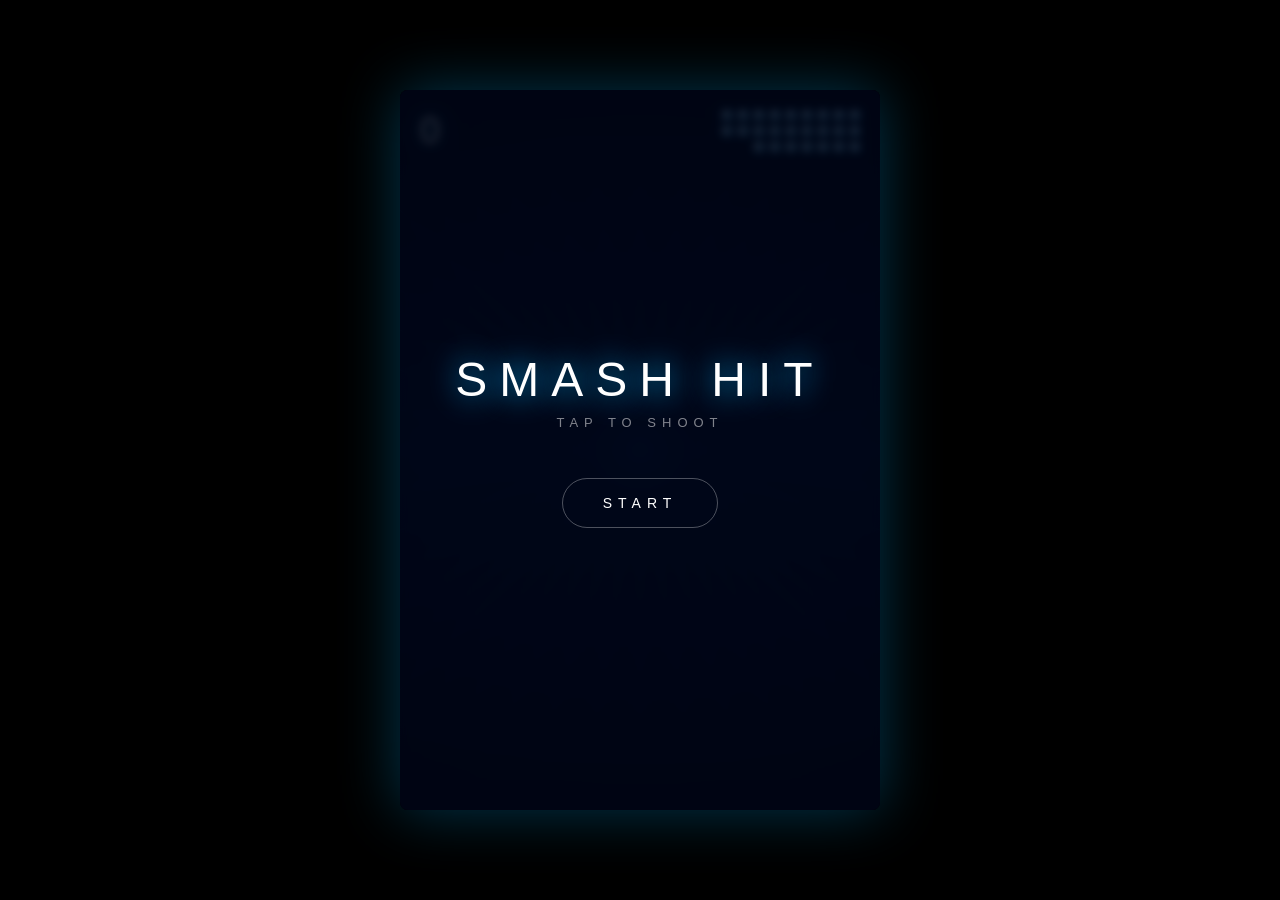
<file: smash-hit.html>
<!DOCTYPE html>
<html lang="en">
<head>
<meta charset="UTF-8">
<meta name="viewport" content="width=device-width, initial-scale=1.0">
<title>Smash Hit</title>
<style>
  * { margin: 0; padding: 0; box-sizing: border-box; }
  body {
    background: #000;
    display: flex;
    justify-content: center;
    align-items: center;
    height: 100vh;
    overflow: hidden;
    font-family: 'Segoe UI', sans-serif;
    user-select: none;
  }
  #gameContainer {
    position: relative;
    width: 480px;
    height: 720px;
  }
  canvas {
    display: block;
    border-radius: 8px;
    box-shadow: 0 0 60px rgba(0,180,255,0.3);
  }
  #ui {
    position: absolute;
    top: 0; left: 0; right: 0;
    pointer-events: none;
    padding: 20px;
    display: flex;
    justify-content: space-between;
    align-items: flex-start;
    z-index: 10;
  }
  #score {
    color: #fff;
    font-size: 36px;
    font-weight: 300;
    letter-spacing: 4px;
    text-shadow: 0 0 20px rgba(0,200,255,0.8);
  }
  #balls {
    display: flex;
    gap: 6px;
    flex-wrap: wrap;
    max-width: 140px;
    justify-content: flex-end;
  }
  .ball-indicator {
    width: 10px;
    height: 10px;
    border-radius: 50%;
    background: radial-gradient(circle at 35% 35%, #fff, #00aaff);
    box-shadow: 0 0 6px rgba(0,170,255,0.8);
    transition: opacity 0.3s;
  }
  .ball-indicator.used {
    opacity: 0.15;
    background: #334;
    box-shadow: none;
  }
  #overlay {
    position: absolute;
    inset: 0;
    display: flex;
    flex-direction: column;
    justify-content: center;
    align-items: center;
    background: rgba(0,5,20,0.85);
    border-radius: 8px;
    z-index: 20;
    backdrop-filter: blur(4px);
  }
  #overlay h1 {
    font-size: 48px;
    font-weight: 200;
    letter-spacing: 12px;
    color: #fff;
    text-transform: uppercase;
    margin-bottom: 8px;
    text-shadow: 0 0 30px rgba(0,180,255,1);
  }
  #overlay .subtitle {
    color: rgba(255,255,255,0.5);
    font-size: 13px;
    letter-spacing: 6px;
    margin-bottom: 48px;
  }
  #overlay .final-score {
    font-size: 72px;
    font-weight: 100;
    color: #fff;
    letter-spacing: 8px;
    text-shadow: 0 0 40px rgba(0,220,255,1);
    margin-bottom: 8px;
  }
  #overlay .score-label {
    color: rgba(255,255,255,0.4);
    font-size: 12px;
    letter-spacing: 6px;
    margin-bottom: 48px;
  }
  #overlay button {
    background: transparent;
    border: 1px solid rgba(255,255,255,0.3);
    color: #fff;
    font-size: 14px;
    letter-spacing: 6px;
    padding: 16px 40px;
    cursor: pointer;
    text-transform: uppercase;
    border-radius: 30px;
    transition: all 0.3s;
    pointer-events: all;
  }
  #overlay button:hover {
    background: rgba(0,180,255,0.2);
    border-color: rgba(0,180,255,0.8);
    box-shadow: 0 0 30px rgba(0,180,255,0.4);
  }
  #highscore-display {
    color: rgba(255,255,255,0.3);
    font-size: 11px;
    letter-spacing: 4px;
    margin-top: 20px;
  }
</style>
</head>
<body>
<div id="gameContainer">
  <canvas id="canvas" width="480" height="720"></canvas>
  <div id="ui">
    <div id="score">0</div>
    <div id="balls"></div>
  </div>
  <div id="overlay">
    <h1>Smash Hit</h1>
    <div class="subtitle">TAP TO SHOOT</div>
    <button id="startBtn">START</button>
    <div id="highscore-display"></div>
  </div>
</div>

<script>
const canvas = document.getElementById('canvas');
const ctx = canvas.getContext('2d');
const W = canvas.width, H = canvas.height;
const overlay = document.getElementById('overlay');
const scoreEl = document.getElementById('score');
const ballsEl = document.getElementById('balls');

// ─── Game state ─────────────────────────────────────────────────────────────
let state = 'menu'; // menu | playing | dead
let score = 0;
let balls = 25;
let maxBalls = 25;
let speed = 3.5;
let distance = 0;
let highscore = parseInt(localStorage.getItem('smashHighscore') || '0');
let combo = 0;
let comboTimer = 0;
let screenShake = { x: 0, y: 0, intensity: 0 };

// ─── Camera / perspective ────────────────────────────────────────────────────
const FOV = 500;
const CAM_Z = 0;

function project(x, y, z) {
  const dz = z - CAM_Z;
  if (dz <= 0) return null;
  const scale = FOV / dz;
  return { x: W / 2 + x * scale, y: H / 2 + y * scale, scale };
}

// ─── Particle system ────────────────────────────────────────────────────────
const particles = [];

function spawnGlassShards(worldX, worldY, worldZ, color, count = 18) {
  for (let i = 0; i < count; i++) {
    const speed = Math.random() * 4 + 1;
    const angle = Math.random() * Math.PI * 2;
    const tilt = (Math.random() - 0.5) * 2;
    particles.push({
      type: 'shard',
      x: worldX + (Math.random() - 0.5) * 40,
      y: worldY + (Math.random() - 0.5) * 40,
      z: worldZ,
      vx: Math.cos(angle) * speed,
      vy: Math.sin(angle) * speed + tilt,
      vz: (Math.random() - 0.3) * 3,
      size: Math.random() * 8 + 3,
      rotation: Math.random() * Math.PI * 2,
      rotSpeed: (Math.random() - 0.5) * 0.3,
      life: 1,
      decay: Math.random() * 0.03 + 0.02,
      color,
      alpha: 0.85,
    });
  }
  // Sparkle burst
  for (let i = 0; i < 12; i++) {
    const speed = Math.random() * 6 + 2;
    const angle = Math.random() * Math.PI * 2;
    particles.push({
      type: 'sparkle',
      x: worldX,
      y: worldY,
      z: worldZ,
      vx: Math.cos(angle) * speed,
      vy: Math.sin(angle) * speed,
      vz: (Math.random() - 0.5) * 2,
      size: Math.random() * 3 + 1,
      life: 1,
      decay: Math.random() * 0.05 + 0.04,
      color: '#ffffff',
    });
  }
}

function spawnImpactParticles(x, y) {
  for (let i = 0; i < 8; i++) {
    const speed = Math.random() * 3 + 1;
    const angle = Math.random() * Math.PI * 2;
    particles.push({
      type: 'impact',
      x, y,
      vx: Math.cos(angle) * speed,
      vy: Math.sin(angle) * speed,
      size: Math.random() * 4 + 2,
      life: 1,
      decay: 0.06,
      color: '#ff4422',
    });
  }
}

// ─── Projectiles ─────────────────────────────────────────────────────────────
const projectiles = [];

function shootBall(targetX, targetY) {
  if (balls <= 0 || state !== 'playing') return;
  balls--;
  updateBallsUI();

  // Compute world direction from screen click
  const sx = targetX - W / 2;
  const sy = targetY - H / 2;
  const shootZ = 800;
  const worldX = sx * shootZ / FOV;
  const worldY = sy * shootZ / FOV;

  projectiles.push({
    x: 0, y: 0, z: 20,
    vx: worldX / 60,
    vy: worldY / 60,
    vz: shootZ / 60,
    radius: 7,
    trail: [],
  });
}

// ─── Obstacle generation ─────────────────────────────────────────────────────
const obstacles = [];
let nextObstacleZ = 600;
let patternIndex = 0;

const GLASS_COLORS = [
  { fill: 'rgba(120,200,255,0.18)', stroke: 'rgba(180,230,255,0.7)', glow: 'rgba(100,200,255,0.4)' },
  { fill: 'rgba(180,120,255,0.18)', stroke: 'rgba(210,180,255,0.7)', glow: 'rgba(160,100,255,0.4)' },
  { fill: 'rgba(120,255,200,0.18)', stroke: 'rgba(180,255,220,0.7)', glow: 'rgba(100,255,180,0.4)' },
  { fill: 'rgba(255,180,120,0.18)', stroke: 'rgba(255,210,160,0.7)', glow: 'rgba(255,160,80,0.4)' },
];

function randomColor() {
  return GLASS_COLORS[Math.floor(Math.random() * GLASS_COLORS.length)];
}

function createPanel(x, y, z, w, h, color) {
  return { type: 'panel', x, y, z, w, h, color, alive: true, cracked: false, crackProgress: 0 };
}

function spawnPattern() {
  const z = nextObstacleZ;
  const t = Math.floor(distance / 200) % 10;

  const patterns = [
    // Single center panel
    () => [createPanel(0, 0, z, 160, 180, randomColor())],
    // Two side panels
    () => [createPanel(-130, 0, z, 100, 200, randomColor()), createPanel(130, 0, z, 100, 200, randomColor())],
    // Three panels
    () => [createPanel(-150, 0, z, 90, 160, randomColor()), createPanel(0, 0, z, 90, 160, randomColor()), createPanel(150, 0, z, 90, 160, randomColor())],
    // Horizontal bars
    () => [createPanel(0, -130, z, 300, 60, randomColor()), createPanel(0, 130, z, 300, 60, randomColor())],
    // Cross
    () => [createPanel(0, 0, z, 280, 50, randomColor()), createPanel(0, 0, z, 50, 280, randomColor())],
    // Diagonal cluster
    () => [createPanel(-80, -80, z, 80, 80, randomColor()), createPanel(80, 80, z, 80, 80, randomColor())],
    // Wall with gap
    () => {
      const col = randomColor();
      return [createPanel(-110, 0, z, 100, 300, col), createPanel(110, 0, z, 100, 300, col)];
    },
    // Diamond-ish
    () => [createPanel(0, -100, z, 120, 50, randomColor()), createPanel(-80, 0, z, 120, 50, randomColor()), createPanel(80, 0, z, 120, 50, randomColor()), createPanel(0, 100, z, 120, 50, randomColor())],
    // Single big panel
    () => [createPanel(0, 0, z, 220, 240, randomColor())],
    // Mixed
    () => [createPanel(-90, -60, z, 120, 90, randomColor()), createPanel(90, 60, z, 120, 90, randomColor()), createPanel(0, -10, z, 60, 60, randomColor())],
  ];

  const idx = (patternIndex + (t > 5 ? Math.floor(Math.random() * 3) : 0)) % patterns.length;
  const newObs = patterns[idx]();
  obstacles.push(...newObs);
  patternIndex = (patternIndex + 1) % patterns.length;

  // Spacing decreases with distance
  const spacing = Math.max(250, 420 - distance * 0.15);
  nextObstacleZ += spacing;
}

// ─── Tunnel / background ─────────────────────────────────────────────────────
let bgOffset = 0;

function drawBackground() {
  // Deep space gradient
  const bgGrad = ctx.createLinearGradient(0, 0, 0, H);
  bgGrad.addColorStop(0, '#000814');
  bgGrad.addColorStop(0.5, '#001030');
  bgGrad.addColorStop(1, '#000814');
  ctx.fillStyle = bgGrad;
  ctx.fillRect(0, 0, W, H);

  // Tunnel grid lines (floor + walls)
  ctx.save();
  const tunnelW = 320, tunnelH = 320;
  const gridDepths = [600, 900, 1200, 1500, 2000, 2800];

  ctx.strokeStyle = 'rgba(0,100,200,0.12)';
  ctx.lineWidth = 1;

  // Horizontal grid lines receding into distance
  for (let row = -6; row <= 6; row++) {
    for (let i = 0; i < gridDepths.length - 1; i++) {
      const z1 = gridDepths[i] + bgOffset % 300;
      const z2 = gridDepths[i + 1] + bgOffset % 300;
      const y = row * (tunnelH / 6);
      const p1 = project(-tunnelW, y, z1), p2 = project(-tunnelW, y, z2);
      const p3 = project(tunnelW, y, z1), p4 = project(tunnelW, y, z2);
      if (p1 && p2) { ctx.beginPath(); ctx.moveTo(p1.x, p1.y); ctx.lineTo(p2.x, p2.y); ctx.stroke(); }
      if (p3 && p4) { ctx.beginPath(); ctx.moveTo(p3.x, p3.y); ctx.lineTo(p4.x, p4.y); ctx.stroke(); }
    }
  }

  // Vertical grid lines
  for (let col = -6; col <= 6; col++) {
    for (let i = 0; i < gridDepths.length - 1; i++) {
      const z1 = gridDepths[i] + bgOffset % 300;
      const z2 = gridDepths[i + 1] + bgOffset % 300;
      const x = col * (tunnelW / 6);
      const p1 = project(x, -tunnelH, z1), p2 = project(x, -tunnelH, z2);
      const p3 = project(x, tunnelH, z1), p4 = project(x, tunnelH, z2);
      if (p1 && p2) { ctx.beginPath(); ctx.moveTo(p1.x, p1.y); ctx.lineTo(p2.x, p2.y); ctx.stroke(); }
      if (p3 && p4) { ctx.beginPath(); ctx.moveTo(p3.x, p3.y); ctx.lineTo(p4.x, p4.y); ctx.stroke(); }
    }
  }

  // Ambient glow orbs in the tunnel
  for (let i = 0; i < 3; i++) {
    const z = 800 + i * 700;
    const p = project(0, 0, z + bgOffset * 0.5);
    if (p) {
      const r = p.scale * 40;
      const grd = ctx.createRadialGradient(p.x, p.y, 0, p.x, p.y, r * 6);
      grd.addColorStop(0, `rgba(0,120,255,${0.06 - i * 0.015})`);
      grd.addColorStop(1, 'transparent');
      ctx.fillStyle = grd;
      ctx.beginPath();
      ctx.arc(p.x, p.y, r * 6, 0, Math.PI * 2);
      ctx.fill();
    }
  }

  ctx.restore();
}

// ─── Draw glass panel ────────────────────────────────────────────────────────
function drawPanel(obs) {
  const hw = obs.w / 2, hh = obs.h / 2;
  const corners = [
    project(obs.x - hw, obs.y - hh, obs.z),
    project(obs.x + hw, obs.y - hh, obs.z),
    project(obs.x + hw, obs.y + hh, obs.z),
    project(obs.x - hw, obs.y + hh, obs.z),
  ];
  if (corners.some(c => !c)) return;
  if (corners[0].y > H + 50 && corners[2].y > H + 50) return;

  const c = obs.color;
  ctx.save();

  // Glow behind panel
  const cx = (corners[0].x + corners[2].x) / 2;
  const cy = (corners[0].y + corners[2].y) / 2;
  const gw = Math.abs(corners[1].x - corners[0].x);
  const gh = Math.abs(corners[2].y - corners[0].y);
  const glowGrad = ctx.createRadialGradient(cx, cy, 0, cx, cy, Math.max(gw, gh));
  glowGrad.addColorStop(0, c.glow.replace('0.4', '0.25'));
  glowGrad.addColorStop(1, 'transparent');
  ctx.fillStyle = glowGrad;
  ctx.beginPath();
  corners.forEach((p, i) => i === 0 ? ctx.moveTo(p.x, p.y) : ctx.lineTo(p.x, p.y));
  ctx.closePath();
  ctx.fill();

  // Glass fill
  ctx.beginPath();
  corners.forEach((p, i) => i === 0 ? ctx.moveTo(p.x, p.y) : ctx.lineTo(p.x, p.y));
  ctx.closePath();
  const panelGrad = ctx.createLinearGradient(corners[0].x, corners[0].y, corners[2].x, corners[2].y);
  panelGrad.addColorStop(0, c.fill.replace('0.18', '0.25'));
  panelGrad.addColorStop(0.4, c.fill.replace('0.18', '0.08'));
  panelGrad.addColorStop(1, c.fill.replace('0.18', '0.22'));
  ctx.fillStyle = panelGrad;
  ctx.fill();

  // Glass border
  ctx.strokeStyle = obs.cracked ? c.stroke.replace('0.7', '0.4') : c.stroke;
  ctx.lineWidth = corners[0].scale * 1.5 + 0.5;
  ctx.stroke();

  // Reflection highlight
  const hlW = (corners[1].x - corners[0].x) * 0.25;
  const hlH = (corners[3].y - corners[0].y) * 0.6;
  ctx.beginPath();
  ctx.moveTo(corners[0].x + hlW * 0.3, corners[0].y + hlH * 0.05);
  ctx.lineTo(corners[0].x + hlW * 0.8, corners[0].y + hlH * 0.05);
  ctx.lineTo(corners[0].x + hlW * 0.6, corners[0].y + hlH * 0.75);
  ctx.lineTo(corners[0].x + hlW * 0.1, corners[0].y + hlH * 0.75);
  ctx.closePath();
  ctx.fillStyle = 'rgba(255,255,255,0.08)';
  ctx.fill();

  // Crack overlay
  if (obs.cracked) {
    drawCracks(corners, obs.crackProgress, c);
  }

  ctx.restore();
}

function drawCracks(corners, progress, c) {
  ctx.save();
  ctx.clip();
  const cx = (corners[0].x + corners[1].x) / 2;
  const cy = (corners[0].y + corners[3].y) / 2;
  const numCracks = Math.floor(progress * 8) + 3;
  ctx.strokeStyle = 'rgba(255,255,255,0.6)';
  ctx.lineWidth = 0.8;
  for (let i = 0; i < numCracks; i++) {
    const angle = (i / numCracks) * Math.PI * 2 + i * 0.4;
    const len = (40 + Math.random() * 60) * progress;
    ctx.beginPath();
    ctx.moveTo(cx, cy);
    let px = cx, py = cy;
    const segs = 3;
    for (let s = 0; s < segs; s++) {
      const segAngle = angle + (Math.random() - 0.5) * 0.5;
      const segLen = len / segs;
      px += Math.cos(segAngle) * segLen;
      py += Math.sin(segAngle) * segLen;
      ctx.lineTo(px, py);
    }
    ctx.stroke();
  }
  ctx.restore();
}

// ─── Draw projectile ─────────────────────────────────────────────────────────
function drawProjectile(proj) {
  const p = project(proj.x, proj.y, proj.z);
  if (!p) return;
  const r = Math.min(proj.radius * p.scale, 18);

  // Trail
  for (let i = proj.trail.length - 1; i >= 0; i--) {
    const t = proj.trail[i];
    const tp = project(t.x, t.y, t.z);
    if (!tp) continue;
    const tr = r * (i / proj.trail.length) * 0.7;
    const alpha = (i / proj.trail.length) * 0.4;
    ctx.beginPath();
    ctx.arc(tp.x, tp.y, tr, 0, Math.PI * 2);
    ctx.fillStyle = `rgba(100,200,255,${alpha})`;
    ctx.fill();
  }

  // Ball glow
  const grd = ctx.createRadialGradient(p.x - r * 0.3, p.y - r * 0.3, 0, p.x, p.y, r * 2.5);
  grd.addColorStop(0, 'rgba(200,240,255,0.6)');
  grd.addColorStop(0.5, 'rgba(60,160,255,0.3)');
  grd.addColorStop(1, 'transparent');
  ctx.fillStyle = grd;
  ctx.beginPath();
  ctx.arc(p.x, p.y, r * 2.5, 0, Math.PI * 2);
  ctx.fill();

  // Ball core
  const ballGrd = ctx.createRadialGradient(p.x - r * 0.3, p.y - r * 0.35, r * 0.05, p.x, p.y, r);
  ballGrd.addColorStop(0, '#ffffff');
  ballGrd.addColorStop(0.3, '#a0d8ff');
  ballGrd.addColorStop(0.7, '#3080cc');
  ballGrd.addColorStop(1, '#103060');
  ctx.fillStyle = ballGrd;
  ctx.beginPath();
  ctx.arc(p.x, p.y, r, 0, Math.PI * 2);
  ctx.fill();

  // Specular highlight
  ctx.beginPath();
  ctx.arc(p.x - r * 0.3, p.y - r * 0.35, r * 0.25, 0, Math.PI * 2);
  ctx.fillStyle = 'rgba(255,255,255,0.7)';
  ctx.fill();
}

// ─── Draw particles ──────────────────────────────────────────────────────────
function drawParticle(pt) {
  if (pt.type === 'shard') {
    const p = project(pt.x, pt.y, pt.z);
    if (!p) return;
    const s = pt.size * p.scale * pt.life;
    ctx.save();
    ctx.translate(p.x, p.y);
    ctx.rotate(pt.rotation);
    ctx.globalAlpha = pt.alpha * pt.life;
    ctx.fillStyle = pt.color.fill;
    ctx.strokeStyle = pt.color.stroke;
    ctx.lineWidth = 0.5;
    ctx.beginPath();
    ctx.moveTo(0, -s);
    ctx.lineTo(s * 0.6, s);
    ctx.lineTo(-s * 0.6, s);
    ctx.closePath();
    ctx.fill();
    ctx.stroke();
    ctx.restore();
  } else if (pt.type === 'sparkle') {
    const p = project(pt.x, pt.y, pt.z);
    if (!p) return;
    ctx.save();
    ctx.globalAlpha = pt.life;
    ctx.fillStyle = '#fff';
    ctx.shadowBlur = 8;
    ctx.shadowColor = '#80d8ff';
    const s = pt.size * p.scale * pt.life;
    ctx.beginPath();
    ctx.arc(p.x, p.y, s, 0, Math.PI * 2);
    ctx.fill();
    ctx.restore();
  } else if (pt.type === 'impact') {
    ctx.save();
    ctx.globalAlpha = pt.life * 0.8;
    ctx.fillStyle = pt.color;
    ctx.beginPath();
    ctx.arc(pt.x, pt.y, pt.size * pt.life, 0, Math.PI * 2);
    ctx.fill();
    ctx.restore();
  } else if (pt.type === 'scoreText') {
    ctx.save();
    ctx.globalAlpha = pt.life;
    ctx.fillStyle = '#fff';
    ctx.font = `bold ${Math.floor(20 * pt.life + 10)}px Segoe UI`;
    ctx.textAlign = 'center';
    ctx.shadowBlur = 12;
    ctx.shadowColor = 'rgba(0,180,255,0.8)';
    ctx.fillText(pt.text, pt.x, pt.y);
    ctx.restore();
  }
}

// ─── Collision detection ─────────────────────────────────────────────────────
function checkCollisions() {
  for (const proj of projectiles) {
    if (!proj.alive) continue;
    for (const obs of obstacles) {
      if (!obs.alive) continue;
      // Check if projectile is within z-range of panel (±20 units)
      if (Math.abs(proj.z - obs.z) < 22) {
        const hw = obs.w / 2 + 5, hh = obs.h / 2 + 5;
        if (proj.x > obs.x - hw && proj.x < obs.x + hw &&
            proj.y > obs.y - hh && proj.y < obs.y + hh) {
          // Hit!
          proj.alive = false;
          if (obs.cracked) {
            destroyPanel(obs);
          } else {
            obs.cracked = true;
            obs.crackProgress = 0.3;
          }
          addScreenShake(4);
        }
      }
    }
  }
}

function destroyPanel(obs) {
  obs.alive = false;
  combo++;
  comboTimer = 120;
  const pts = combo >= 3 ? combo * 2 : 1;
  score += pts;
  updateScoreUI();

  // Get screen position for score popup
  const p = project(obs.x, obs.y, obs.z);
  if (p) {
    if (combo >= 3) {
      particles.push({
        type: 'scoreText',
        x: p.x, y: p.y,
        text: `x${combo} COMBO!`,
        life: 1, decay: 0.018,
      });
    }
    spawnGlassShards(obs.x, obs.y, obs.z, obs.color, 20);
  }

  // Bonus ball occasionally
  if (score % 10 === 0 && balls < maxBalls) {
    balls = Math.min(balls + 3, maxBalls);
    updateBallsUI();
  }
}

// ─── Ball hits end-wall ───────────────────────────────────────────────────────
function checkBallLost(proj) {
  if (proj.z > 2500) {
    proj.alive = false;
    // Ball was lost — no penalty, but show impact at end
    const p = project(proj.x, proj.y, 2400);
    if (p) spawnImpactParticles(p.x, p.y);
  }
}

// ─── Screen shake ─────────────────────────────────────────────────────────────
function addScreenShake(intensity) {
  screenShake.intensity = Math.max(screenShake.intensity, intensity);
}

function updateScreenShake() {
  if (screenShake.intensity > 0) {
    screenShake.x = (Math.random() - 0.5) * screenShake.intensity * 2;
    screenShake.y = (Math.random() - 0.5) * screenShake.intensity * 2;
    screenShake.intensity *= 0.85;
    if (screenShake.intensity < 0.1) { screenShake.intensity = 0; screenShake.x = 0; screenShake.y = 0; }
  }
}

// ─── UI helpers ──────────────────────────────────────────────────────────────
function updateScoreUI() {
  scoreEl.textContent = score;
}

function updateBallsUI() {
  ballsEl.innerHTML = '';
  for (let i = 0; i < maxBalls; i++) {
    const dot = document.createElement('div');
    dot.className = 'ball-indicator' + (i >= balls ? ' used' : '');
    ballsEl.appendChild(dot);
  }
}

// ─── Game over ────────────────────────────────────────────────────────────────
function gameOver() {
  state = 'dead';
  if (score > highscore) {
    highscore = score;
    localStorage.setItem('smashHighscore', highscore);
  }
  overlay.innerHTML = `
    <h1>Game Over</h1>
    <div class="subtitle">DISTANCE ${Math.floor(distance)}m</div>
    <div class="final-score">${score}</div>
    <div class="score-label">SCORE</div>
    <button id="startBtn">PLAY AGAIN</button>
    <div id="highscore-display">BEST: ${highscore}</div>
  `;
  overlay.style.display = 'flex';
  document.getElementById('startBtn').addEventListener('click', startGame);
}

// ─── Start / reset game ───────────────────────────────────────────────────────
function startGame() {
  state = 'playing';
  score = 0;
  balls = maxBalls;
  speed = 3.5;
  distance = 0;
  combo = 0;
  comboTimer = 0;
  bgOffset = 0;
  nextObstacleZ = 600;
  patternIndex = 0;
  obstacles.length = 0;
  projectiles.length = 0;
  particles.length = 0;
  screenShake.intensity = 0;

  updateScoreUI();
  updateBallsUI();
  overlay.style.display = 'none';

  // Pre-populate some obstacles
  for (let i = 0; i < 6; i++) spawnPattern();
}

// ─── Main loop ────────────────────────────────────────────────────────────────
let lastTime = 0;

function loop(ts) {
  const dt = Math.min((ts - lastTime) / 16.67, 3);
  lastTime = ts;

  ctx.clearRect(0, 0, W, H);

  if (state === 'playing') {
    // Accelerate over time
    speed = 3.5 + distance * 0.004;
    distance += speed * dt * 0.1;
    bgOffset += speed * dt;

    // Spawn new obstacles ahead
    // Move existing obstacles closer
    for (const obs of obstacles) obs.z -= speed * dt;
    for (const proj of projectiles) {
      proj.trail.unshift({ x: proj.x, y: proj.y, z: proj.z });
      if (proj.trail.length > 8) proj.trail.pop();
      proj.x += proj.vx * dt;
      proj.y += proj.vy * dt;
      proj.z += proj.vz * dt;
    }

    // Spawn when needed
    while (nextObstacleZ - distance * 10 < 2200) spawnPattern();
    // Shift nextObstacleZ with movement
    nextObstacleZ -= speed * dt;

    // Update particles
    for (const pt of particles) {
      if (pt.type !== 'scoreText' && pt.type !== 'impact') {
        pt.x += pt.vx * dt * 0.5;
        pt.y += pt.vy * dt * 0.5;
        pt.z += (pt.vz || 0) * dt * 0.5;
        if (pt.type === 'shard') {
          pt.vy += 0.15 * dt;
          pt.rotation += pt.rotSpeed * dt;
        }
      } else if (pt.type === 'scoreText') {
        pt.y -= 1.5 * dt;
      } else if (pt.type === 'impact') {
        pt.x += pt.vx * dt;
        pt.y += pt.vy * dt;
      }
      pt.life -= pt.decay * dt;
    }

    // Combo timer
    if (comboTimer > 0) {
      comboTimer -= dt;
      if (comboTimer <= 0) combo = 0;
    }

    // Update cracks
    for (const obs of obstacles) {
      if (obs.cracked) obs.crackProgress = Math.min(obs.crackProgress + 0.02 * dt, 1);
    }

    checkCollisions();
    for (const proj of projectiles) checkBallLost(proj);

    // Cleanup dead
    for (let i = obstacles.length - 1; i >= 0; i--) {
      if (obstacles[i].z < -200 || !obstacles[i].alive) {
        // Obstacle passed player without being hit — lose a ball if fully past
        if (obstacles[i].z < -50 && !obstacles[i].alive === false && obstacles[i].cracked) {
          // already destroyed fine
        }
        if (!obstacles[i].alive) obstacles.splice(i, 1);
        else if (obstacles[i].z < -200) obstacles.splice(i, 1);
      }
    }
    for (let i = projectiles.length - 1; i >= 0; i--) {
      if (projectiles[i].alive === false) projectiles.splice(i, 1);
    }
    for (let i = particles.length - 1; i >= 0; i--) {
      if (particles[i].life <= 0) particles.splice(i, 1);
    }

    // Check game over
    if (balls <= 0 && projectiles.length === 0) {
      gameOver();
      return requestAnimationFrame(loop);
    }

    updateScreenShake();
  }

  // ─── Render ───────────────────────────────────────────────────────────────
  ctx.save();
  ctx.translate(screenShake.x, screenShake.y);

  drawBackground();

  // Sort obstacles back to front
  const visibleObs = obstacles.filter(o => o.z > 0 && o.z < 3000).sort((a, b) => b.z - a.z);
  for (const obs of visibleObs) drawPanel(obs);

  // Particles behind projectiles
  for (const pt of particles) {
    if (pt.type !== 'impact' && pt.type !== 'scoreText') drawParticle(pt);
  }

  for (const proj of projectiles) {
    if (proj.alive !== false) drawProjectile(proj);
  }

  // Screen-space particles
  for (const pt of particles) {
    if (pt.type === 'impact' || pt.type === 'scoreText') drawParticle(pt);
  }

  // Vignette
  const vignette = ctx.createRadialGradient(W / 2, H / 2, H * 0.3, W / 2, H / 2, H * 0.75);
  vignette.addColorStop(0, 'transparent');
  vignette.addColorStop(1, 'rgba(0,2,12,0.65)');
  ctx.fillStyle = vignette;
  ctx.fillRect(0, 0, W, H);

  // Crosshair
  if (state === 'playing') {
    ctx.strokeStyle = 'rgba(255,255,255,0.2)';
    ctx.lineWidth = 1;
    ctx.beginPath();
    ctx.moveTo(W / 2 - 12, H / 2);
    ctx.lineTo(W / 2 + 12, H / 2);
    ctx.moveTo(W / 2, H / 2 - 12);
    ctx.lineTo(W / 2, H / 2 + 12);
    ctx.stroke();
    ctx.beginPath();
    ctx.arc(W / 2, H / 2, 10, 0, Math.PI * 2);
    ctx.stroke();
  }

  ctx.restore();

  requestAnimationFrame(loop);
}

// ─── Input ────────────────────────────────────────────────────────────────────
canvas.addEventListener('click', e => {
  if (state !== 'playing') return;
  const rect = canvas.getBoundingClientRect();
  const x = (e.clientX - rect.left) * (W / rect.width);
  const y = (e.clientY - rect.top) * (H / rect.height);
  shootBall(x, y);
});

canvas.addEventListener('touchstart', e => {
  e.preventDefault();
  if (state !== 'playing') return;
  const rect = canvas.getBoundingClientRect();
  for (const touch of e.changedTouches) {
    const x = (touch.clientX - rect.left) * (W / rect.width);
    const y = (touch.clientY - rect.top) * (H / rect.height);
    shootBall(x, y);
  }
}, { passive: false });

document.getElementById('startBtn').addEventListener('click', startGame);

// Show highscore in menu
if (highscore > 0) {
  document.getElementById('highscore-display').textContent = `BEST: ${highscore}`;
}

// Initialize ball indicators
updateBallsUI();

// Start render loop (idle in menu state)
requestAnimationFrame(loop);
</script>
</body>
</html>
</file>
